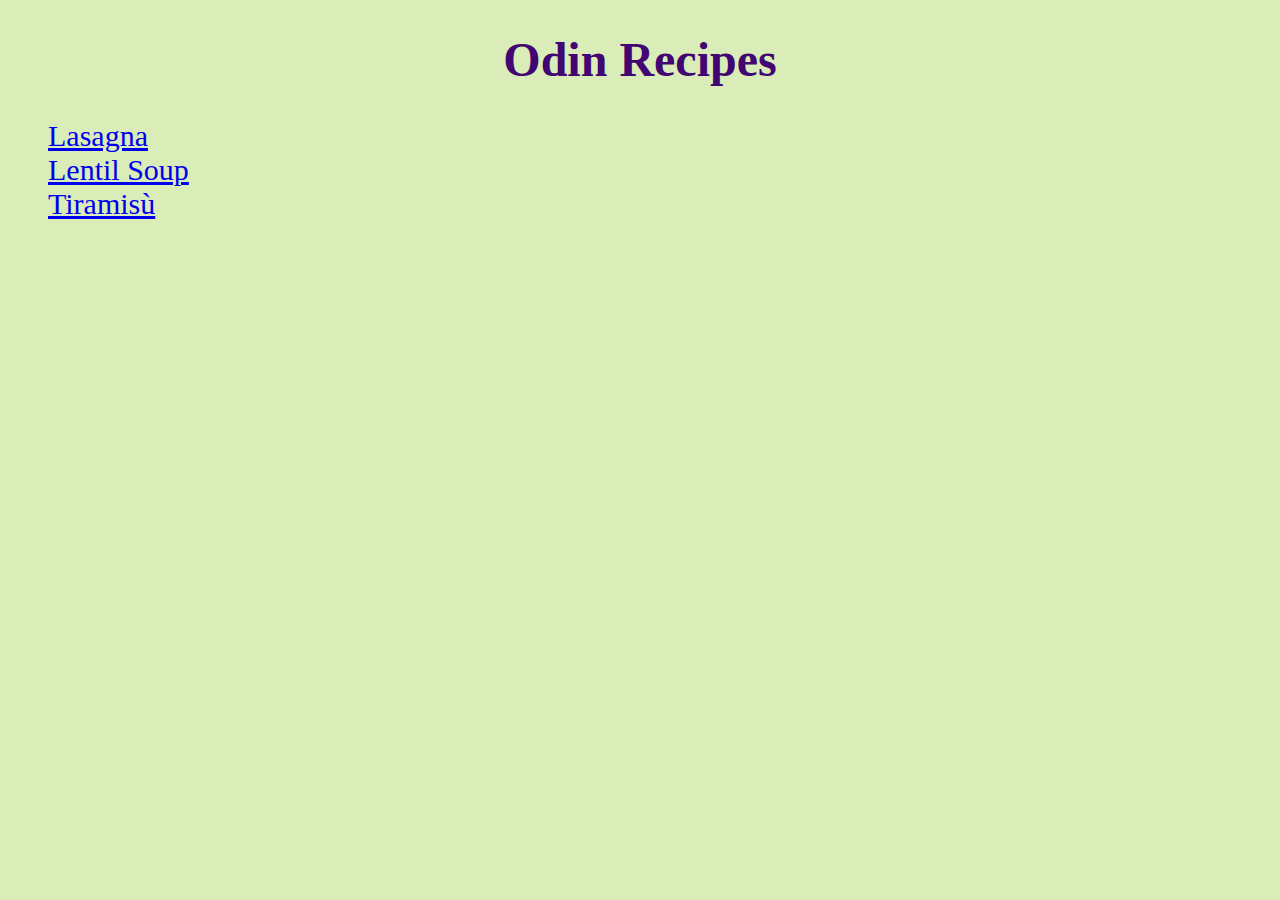
<file: index.html>
<!DOCTYPE html>
<html lang="en">
	<head>
		<meta charset="UTF-8">
		<title>Odin Recipes</title>
		<link rel="stylesheet" href="styles.css">
	</head>
	<body>
		<h1>Odin Recipes</h1>
			<ul class="recipes">
				<li><a href="recipes/lasagna.html">Lasagna</a></li>
				<li><a href="recipes/lentil-soup.html">Lentil Soup</a></li>
				<li><a href="recipes/tiramisu.html">Tiramisù</a></li>
			</ul>	
	</body>
</html>
</file>
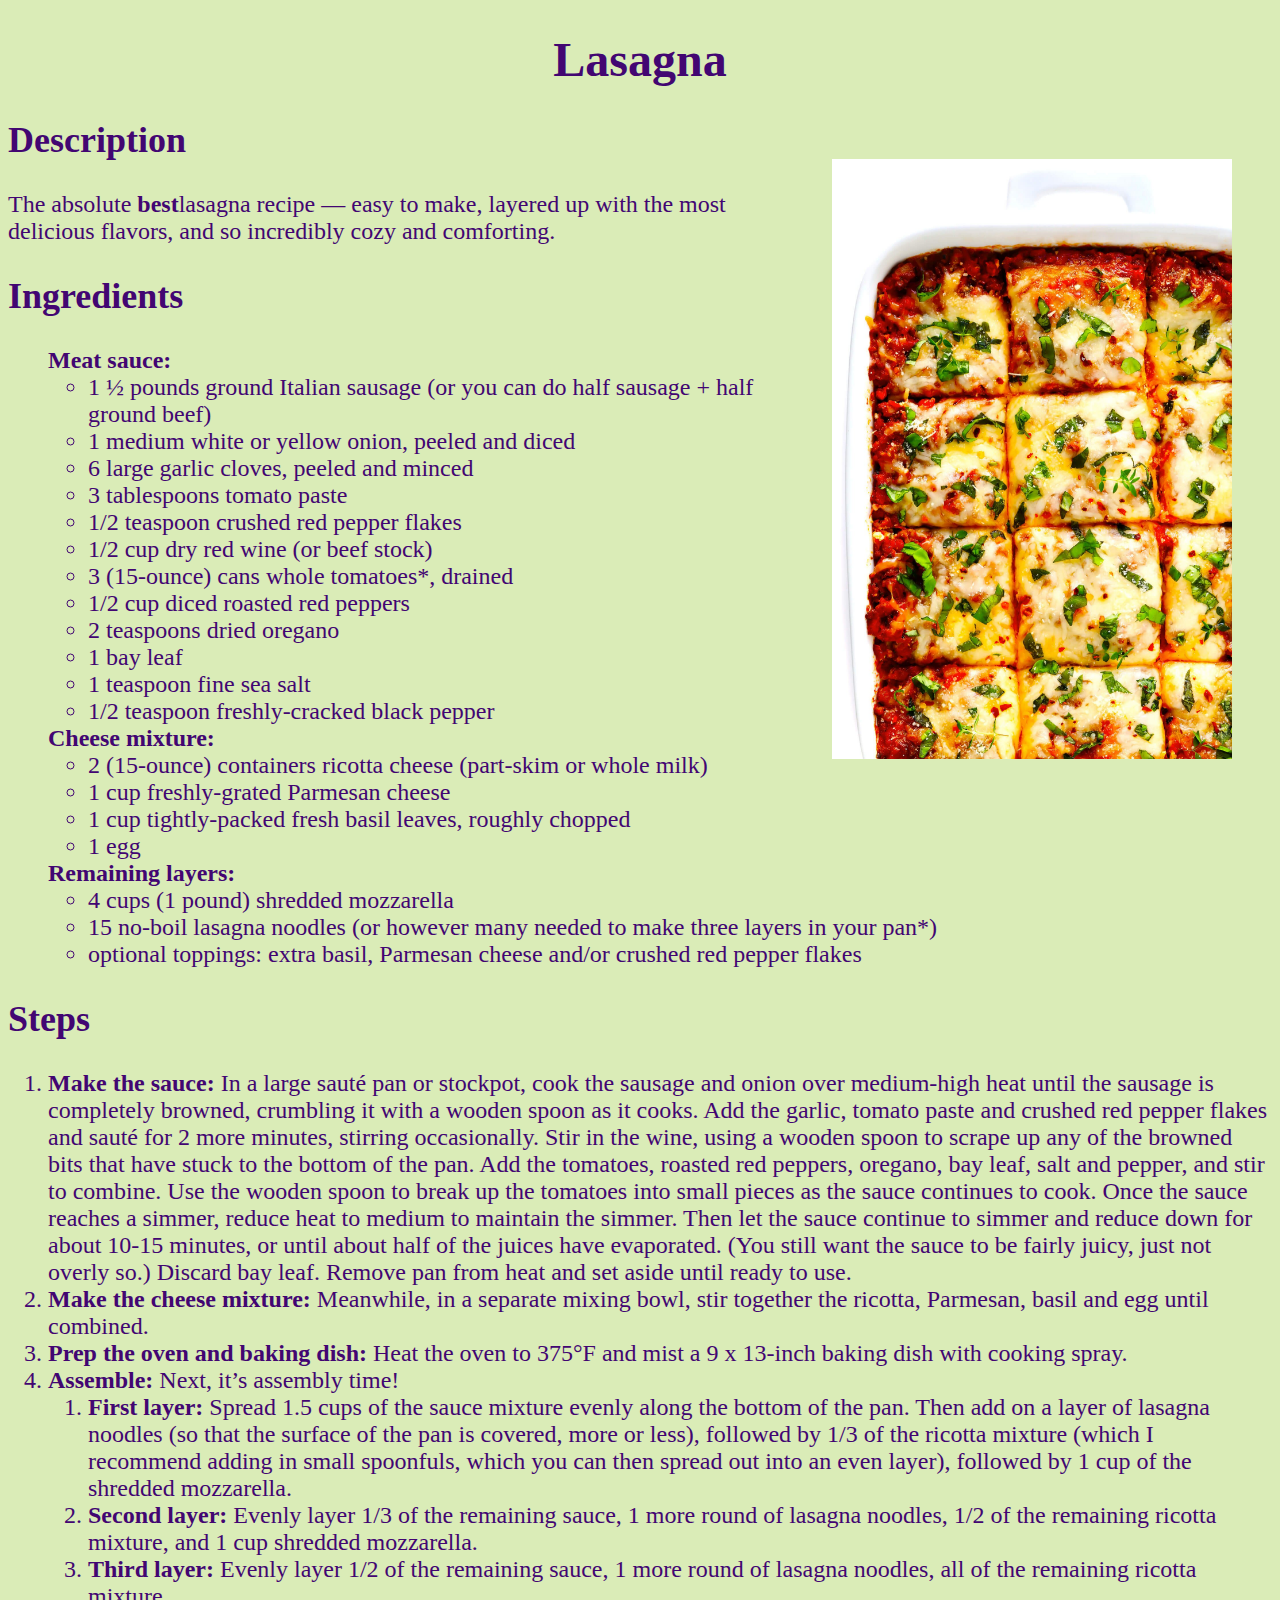
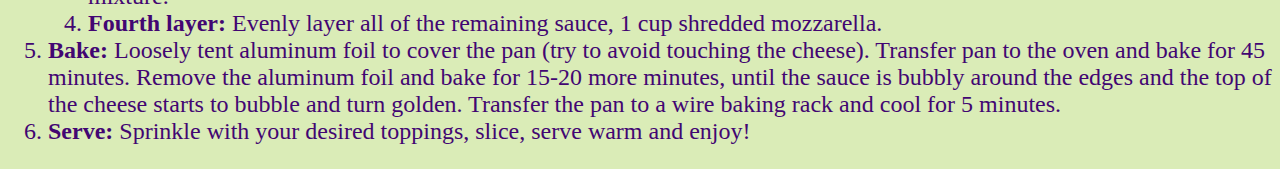
<file: recipes/lasagna.html>
<!DOCTYPE html>
<html lang="en">
	<head>
		<meta charset="UTF-8">
		<title>Lasagna</title>
		<link rel="stylesheet" href="../styles.css">
	</head>
	<body>
		<h1>Lasagna</h1>
		<img src="../img/lasagna.jpg" alt="tasty lasagna">
		<h2>Description</h2>
			<p>The absolute <strong>best</strong>lasagna recipe — easy to make, layered up with the most delicious flavors, and so incredibly cozy and comforting.</p>
		<h2>Ingredients</h2>
			<ul>
				<li class="main-sections">Meat sauce:</li>
					<ul>
						<li>1 ½ pounds ground Italian sausage (or you can do half sausage + half ground beef)</li>
						<li>1 medium white or yellow onion, peeled and diced</li>
						<li>6 large garlic cloves, peeled and minced</li>
						<li>3 tablespoons tomato paste</li>
						<li>1/2 teaspoon crushed red pepper flakes</li>
						<li>1/2 cup dry red wine (or beef stock)</li>
						<li>3 (15-ounce) cans whole tomatoes*, drained</li>
						<li>1/2 cup diced roasted red peppers</li>
						<li>2 teaspoons dried oregano</li>
						<li>1 bay leaf</li>
						<li>1 teaspoon fine sea salt</li>
						<li>1/2 teaspoon freshly-cracked black pepper</li>
					</ul>
				<li class="main-sections">Cheese mixture:</li>
					<ul>
						<li>2 (15-ounce) containers ricotta cheese (part-skim or whole milk)</li>
						<li>1 cup freshly-grated Parmesan cheese</li>
						<li>1 cup tightly-packed fresh basil leaves, roughly chopped</li>
						<li>1 egg</li>
					</ul>
				<li class="main-sections">Remaining layers:</li>
					<ul>
						<li>4 cups (1 pound) shredded mozzarella</li>
						<li>15 no-boil lasagna noodles (or however many needed to make three layers in your pan*)</li>
						<li>optional toppings: extra basil, Parmesan cheese and/or crushed red pepper flakes</li>
					</ul>
			</ul>
				<h2>Steps</h2>
					<ol>
						<li><strong>Make the sauce:</strong> In a large sauté pan or stockpot, cook the sausage and onion over medium-high heat
							until the sausage is completely browned, crumbling it with a wooden spoon as it cooks.
							Add the garlic, tomato paste and crushed red pepper flakes and sauté for 2 more minutes,
							stirring occasionally.  Stir in the wine, using a wooden spoon to scrape up any of the browned bits
							that have stuck to the bottom of the pan. Add the tomatoes, roasted red peppers, oregano, bay leaf,
							salt and pepper, and stir to combine.  Use the wooden spoon to break up the tomatoes into small pieces
							as the sauce continues to cook.  Once the sauce reaches a simmer, reduce heat to medium to maintain
							the simmer. Then let the sauce continue to simmer and reduce down for about 10-15 minutes,
							or until about half of the juices have evaporated. (You still want the sauce to be fairly
							juicy, just not overly so.) Discard bay leaf. Remove pan from heat and set aside until ready to use.</li>
						<li><strong>Make the cheese mixture:</strong> Meanwhile, in a separate mixing bowl, stir together the ricotta, Parmesan, basil and egg until combined.</li>
						<li><strong>Prep the oven and baking dish:</strong> Heat the oven to 375°F and mist a 9 x 13-inch baking dish with cooking spray.</li>
						<li><strong>Assemble:</strong> Next, it’s assembly time!</li>
							<ol>
								<li><strong>First layer:</strong> Spread 1.5 cups of the sauce mixture evenly along the bottom of the pan.
									Then add on a layer of lasagna noodles (so that the surface of the pan is covered, more or less),
									followed by 1/3 of the ricotta mixture (which I recommend adding in small spoonfuls, which you can
									then spread out into an even layer), followed by 1 cup of the shredded mozzarella.</li>
								<li><strong>Second layer:</strong> Evenly layer 1/3 of the remaining sauce, 1 more round of lasagna noodles,
									1/2 of the remaining ricotta mixture, and 1 cup shredded mozzarella.</li>
								<li><strong>Third layer:</strong> Evenly layer 1/2 of the remaining sauce, 1 more round of lasagna noodles,
									all of the remaining ricotta mixture.</li>
								<li><strong>Fourth layer:</strong> Evenly layer all of the remaining sauce, 1 cup shredded mozzarella.</li>
							</ol>
						<li><strong>Bake:</strong> Loosely tent aluminum foil to cover the pan (try to avoid touching the cheese).
							Transfer pan to the oven and bake for 45 minutes. Remove the aluminum foil and bake for 15-20 more minutes,
							until the sauce is bubbly around the edges and the top of the cheese starts to bubble and turn golden.
							Transfer the pan to a wire baking rack and cool for 5 minutes.</li>
						<li><strong>Serve:</strong> Sprinkle with your desired toppings, slice, serve warm and enjoy!</li>
					</ol>
		</body>
</html>
<!--source of image and recipe: https://www.gimmesomeoven.com/best-lasagna-recipe/-->
</file>
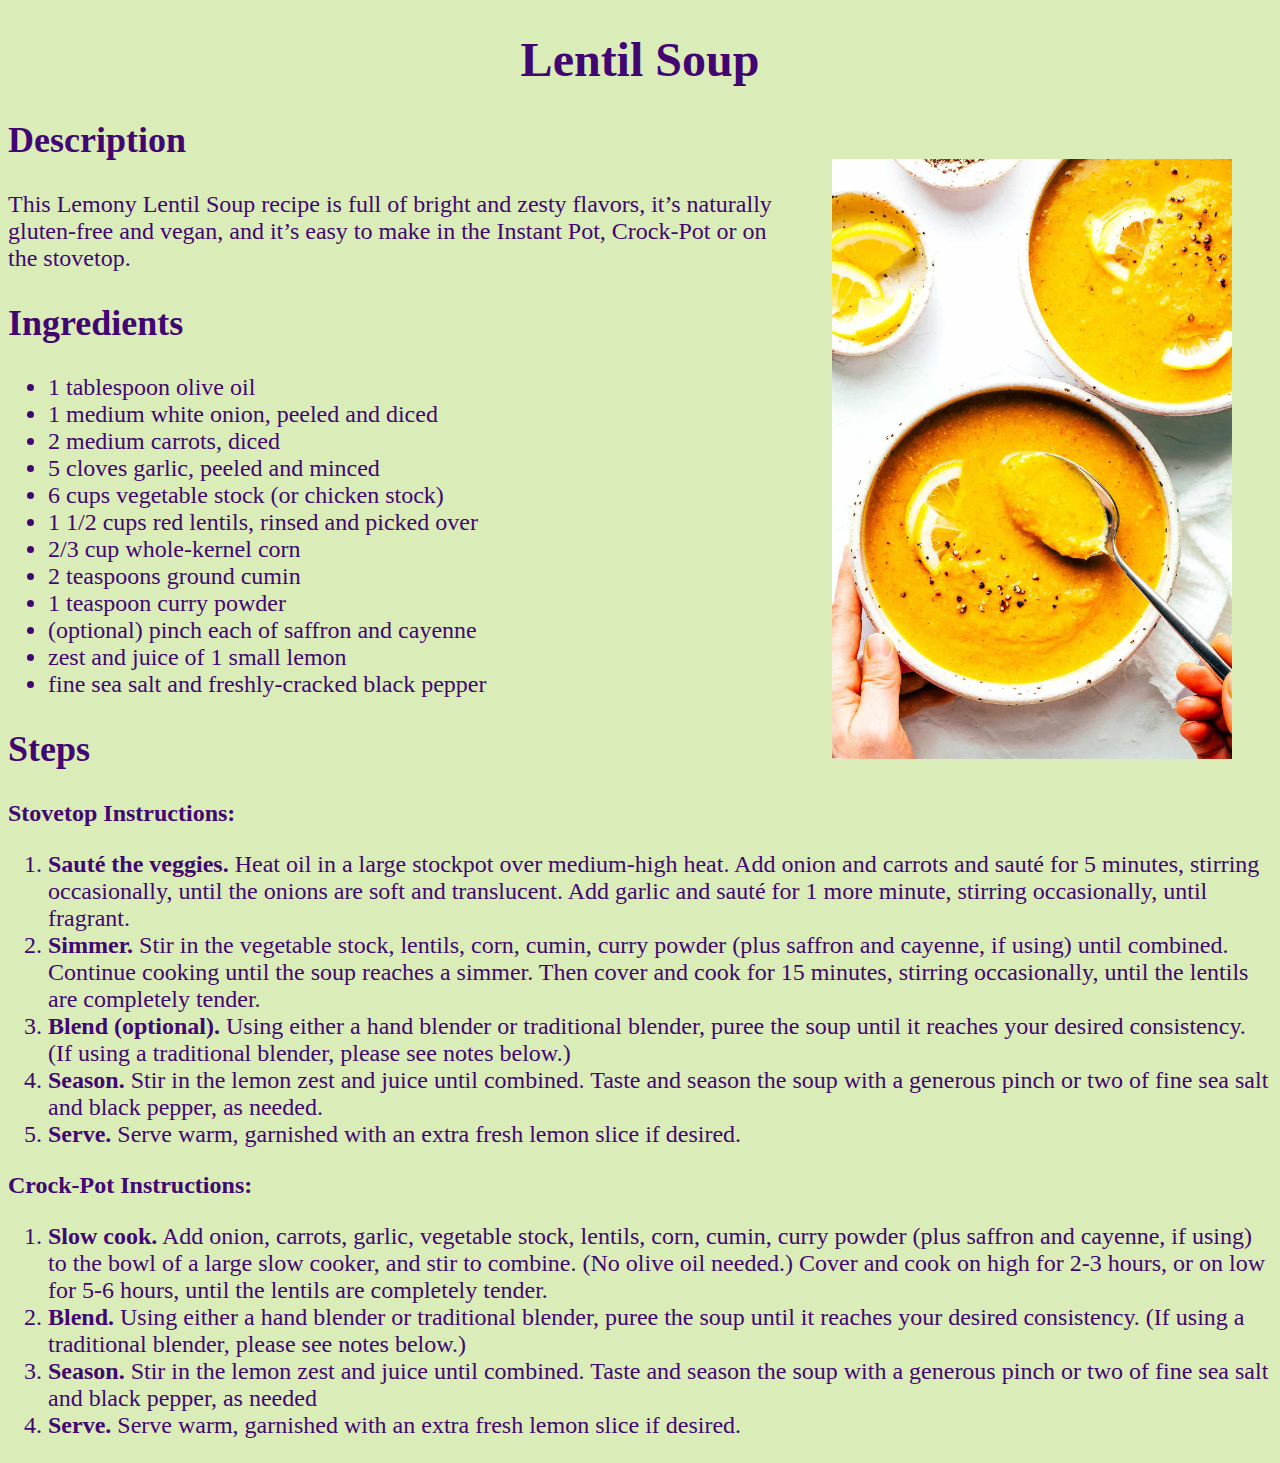
<file: recipes/lentil-soup.html>
<!DOCTYPE html>
<html lang="en">
  <head>
  	<meta charset="UTF-8">
    <title>Lentil Soup</title>
		<link rel="stylesheet" href="../styles.css">
  </head>
  <body>
    <h1>Lentil Soup</h1>
    <img src="../img/lentil-soup.jpg" alt="lentil soup">
    <h2>Description</h2>
      <p>This Lemony Lentil Soup recipe is full of bright and zesty flavors,
				it’s naturally gluten-free and vegan, and it’s easy to make in the Instant Pot,
				Crock-Pot or on the stovetop.</p>
		<h2>Ingredients</h2>
			<ul>
				<li>1 tablespoon olive oil</li>
				<li>1 medium white onion, peeled and diced</li>
				<li>2 medium carrots, diced</li>
				<li>5 cloves garlic, peeled and minced</li>
				<li>6 cups vegetable stock (or chicken stock)</li>
				<li>1 1/2 cups red lentils, rinsed and picked over</li>
				<li>2/3 cup whole-kernel corn</li>
				<li>2 teaspoons ground cumin</li>
				<li>1 teaspoon curry powder</li>
				<li>(optional) pinch each of saffron and cayenne</li>
				<li>zest and juice of 1 small lemon</li>
				<li>fine sea salt and freshly-cracked black pepper</li>
			</ul>
      <h2>Steps</h2>
				<p><strong>Stovetop Instructions:</strong></p>    
					<ol>
						<li><strong>Sauté the veggies.</strong> Heat oil in a large stockpot over medium-high heat.
							Add onion and carrots and sauté for 5 minutes, stirring occasionally,
							until the onions are soft and translucent.  Add garlic and sauté for 1
							more minute, stirring occasionally, until fragrant.</li>
						<li><strong>Simmer.</strong> Stir in the vegetable stock, lentils, corn, cumin, curry powder
							(plus saffron and cayenne, if using) until combined.  Continue cooking until
							the soup reaches a simmer.  Then cover and cook for 15 minutes, stirring occasionally,
							until the lentils are completely tender.</li>
						<li><strong>Blend (optional).</strong> Using either a hand blender or traditional blender,
							puree the soup until it reaches your desired consistency.
							(If using a traditional blender, please see notes below.)</li>
						<li><strong>Season.</strong> Stir in the lemon zest and juice until combined.
							Taste and season the soup with a generous pinch or two of fine sea salt and black pepper, as needed.</li>
						<li><strong>Serve.</strong> Serve warm, garnished with an extra fresh lemon slice if desired.</li>
					</ol>
        <p><strong>Crock-Pot Instructions:</strong></p>
					<ol>
						<li><strong>Slow cook.</strong> Add onion, carrots, garlic, vegetable stock, lentils, corn, cumin, curry powder
							(plus saffron and cayenne, if using) to the bowl of a large slow cooker, and stir to combine.
							(No olive oil needed.) Cover and cook on high for 2-3 hours, or on low for 5-6 hours,
							until the lentils are completely tender.</li>
						<li><strong>Blend.</strong> Using either a hand blender or traditional blender, puree the soup until it reaches
							your desired consistency.  (If using a traditional blender, please see notes below.)</li>
						<li><strong>Season.</strong> Stir in the lemon zest and juice until combined.
							Taste and season the soup with a generous pinch or two of fine sea salt and black pepper, as needed</li>
						<li><strong>Serve.</strong> Serve warm, garnished with an extra fresh lemon slice if desired.</li>
					</ol>
	</body>
</html>
<!--source of image and recipe: https://www.gimmesomeoven.com/lemony-lentil-soup/-->
</file>
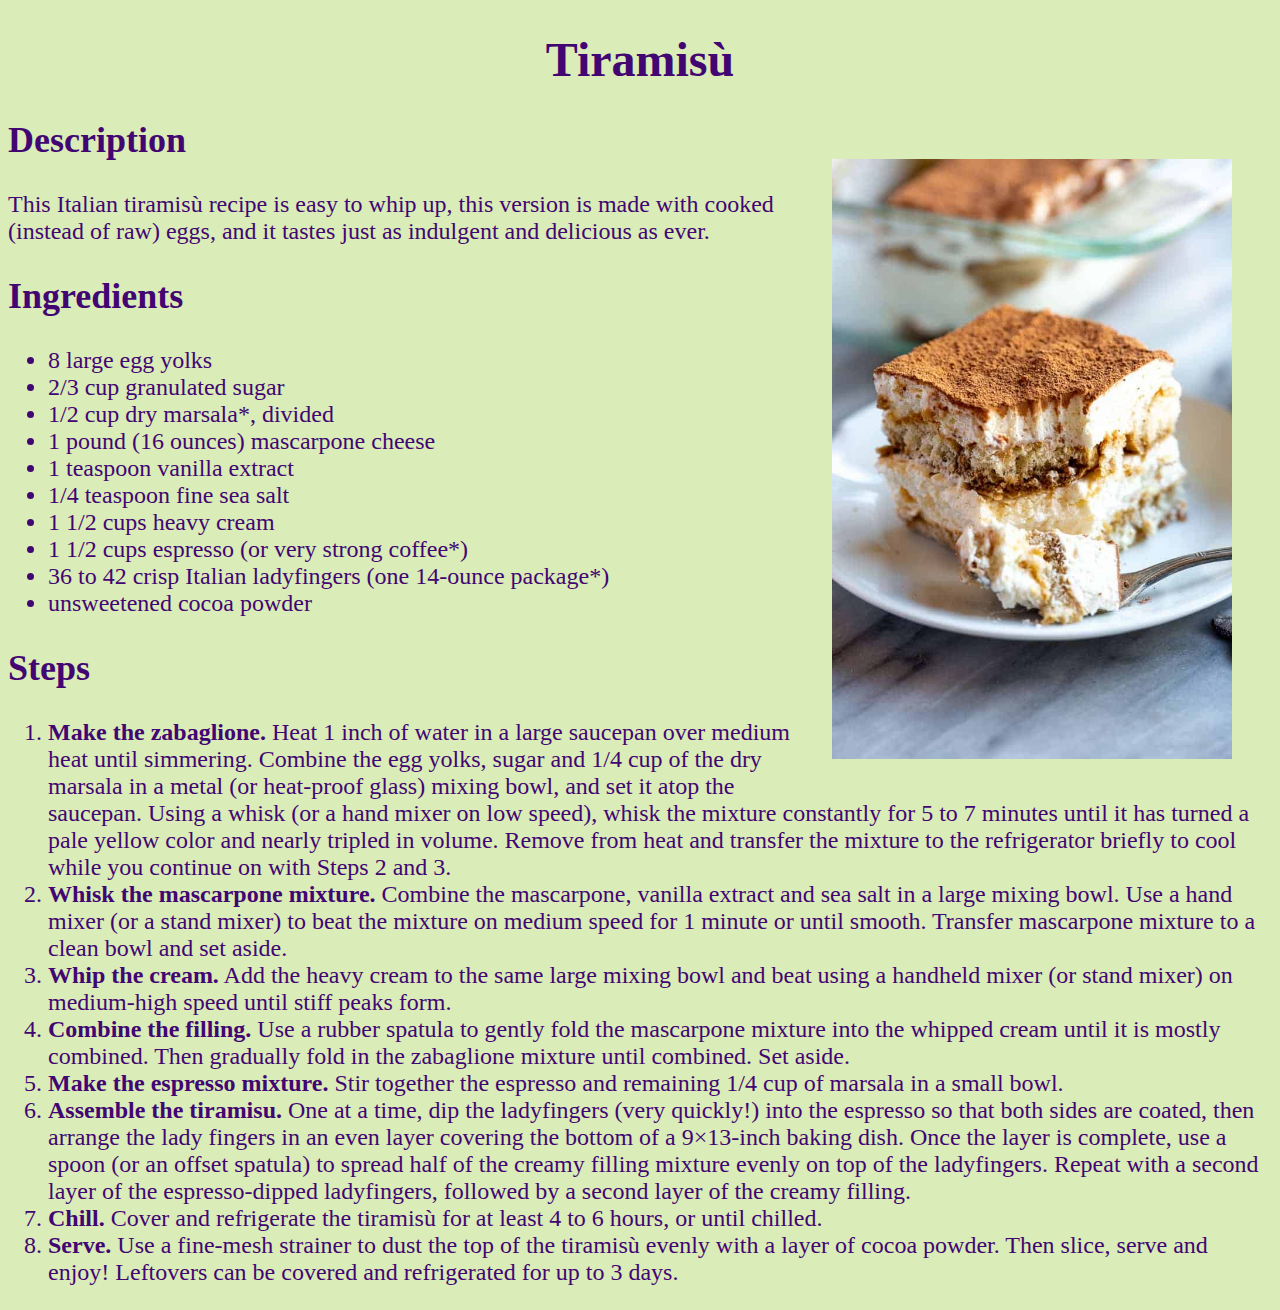
<file: recipes/tiramisu.html>
<!DOCTYPE html>
<html lang="en">
  <head>
    <meta charset="UTF-8">
    <title>Tiramisù</title>
		<link rel="stylesheet" href="../styles.css">
  </head>
  <body>
		<h1>Tiramisù</h1>
		<img src="../img/tiramisu.jpg" alt="tiramisu">
		<h2>Description</h2>
			<p>This Italian tiramisù recipe is easy to whip up, this version is made with cooked
				(instead of raw) eggs, and it tastes just as indulgent and delicious as ever.</p>
		<h2>Ingredients</h2>
			<ul>
				<li>8 large egg yolks</li>
					<li>2/3 cup granulated sugar</li>
					<li>1/2 cup dry marsala*, divided</li>
					<li>1 pound (16 ounces) mascarpone cheese</li>
					<li>1 teaspoon vanilla extract</li>
					<li>1/4 teaspoon fine sea salt</li>
					<li>1 1/2 cups heavy cream</li>
					<li>1 1/2 cups espresso (or very strong coffee*)</li>
					<li>36 to 42 crisp Italian ladyfingers (one 14-ounce package*)</li>
					<li>unsweetened cocoa powder</li>
				</ul>
		<h2>Steps</h2>
			<ol>
				<li><strong>Make the zabaglione.</strong> Heat 1 inch of water in a large saucepan over medium heat until
					simmering. Combine the egg yolks, sugar and 1/4 cup of the dry marsala in a metal
					(or heat-proof glass) mixing bowl, and set it atop the saucepan. Using a whisk (or a
					hand mixer on low speed), whisk the mixture constantly for 5 to 7 minutes until it has
					turned a pale yellow color and nearly tripled in volume. Remove from heat and transfer
					the mixture to the refrigerator briefly to cool while you continue on with Steps 2 and 3.</li>
				<li><strong>Whisk the mascarpone mixture.</strong> Combine the mascarpone, vanilla extract and sea salt in a
					large mixing bowl. Use a hand mixer (or a stand mixer) to beat the mixture on medium
					speed for 1 minute or until smooth. Transfer mascarpone mixture to a clean bowl and set aside.</li>
				<li><strong>Whip the cream.</strong> Add the heavy cream to the same large mixing bowl and beat using a handheld
					mixer (or stand mixer) on medium-high speed until stiff peaks form.</li>
				<li><strong>Combine the filling.</strong> Use a rubber spatula to gently fold the mascarpone mixture into the
					whipped cream until it is mostly combined. Then gradually fold in the zabaglione mixture
					until combined.  Set aside.</li>
				<li><strong>Make the espresso mixture.</strong> Stir together the espresso and remaining 1/4 cup
					of marsala in a small bowl.</li>
				<li><strong>Assemble the tiramisu.</strong> One at a time, dip the ladyfingers (very quickly!) into
					the espresso so that both sides are coated, then arrange the lady fingers in an even layer
					covering the bottom of a 9×13-inch baking dish. Once the layer is complete, use a spoon
					(or an offset spatula) to spread half of the creamy filling mixture evenly on top of the
					ladyfingers. Repeat with a second layer of the espresso-dipped ladyfingers,
					followed by a second layer of the creamy filling.</li>
				<li><strong>Chill.</strong> Cover and refrigerate the tiramisù for at least 4 to 6 hours, or until chilled.</li>
				<li><strong>Serve.</strong> Use a fine-mesh strainer to dust the top of the tiramisù evenly with a layer of 
					cocoa powder. Then slice, serve and enjoy! Leftovers can be covered and refrigerated for up to 3 days.</li>				
			</ol>
  </body>
</html>
<!--source of image: https://tastesbetterfromscratch.com/easy-tiramisu/ and recipe https://www.gimmesomeoven.com/tiramisu-recipe/ -->
</file>
<file: styles.css>
body {
  background-color: rgb(218, 236, 183);
  color: rgb(66, 6, 114);
  font-size: 24px;
}

h1 {
  font-size: 48px;
  text-align: center;
}

.recipes {
  list-style-type: none;
  font-size: 30px
}

img {
  height: auto;
  width: 400px;
  float: right;
  margin: 40px;
}

h2 {
  font-size: 36px;
}

.main-sections {
  list-style-type: none;
  font-weight: bold;
}
</file>
